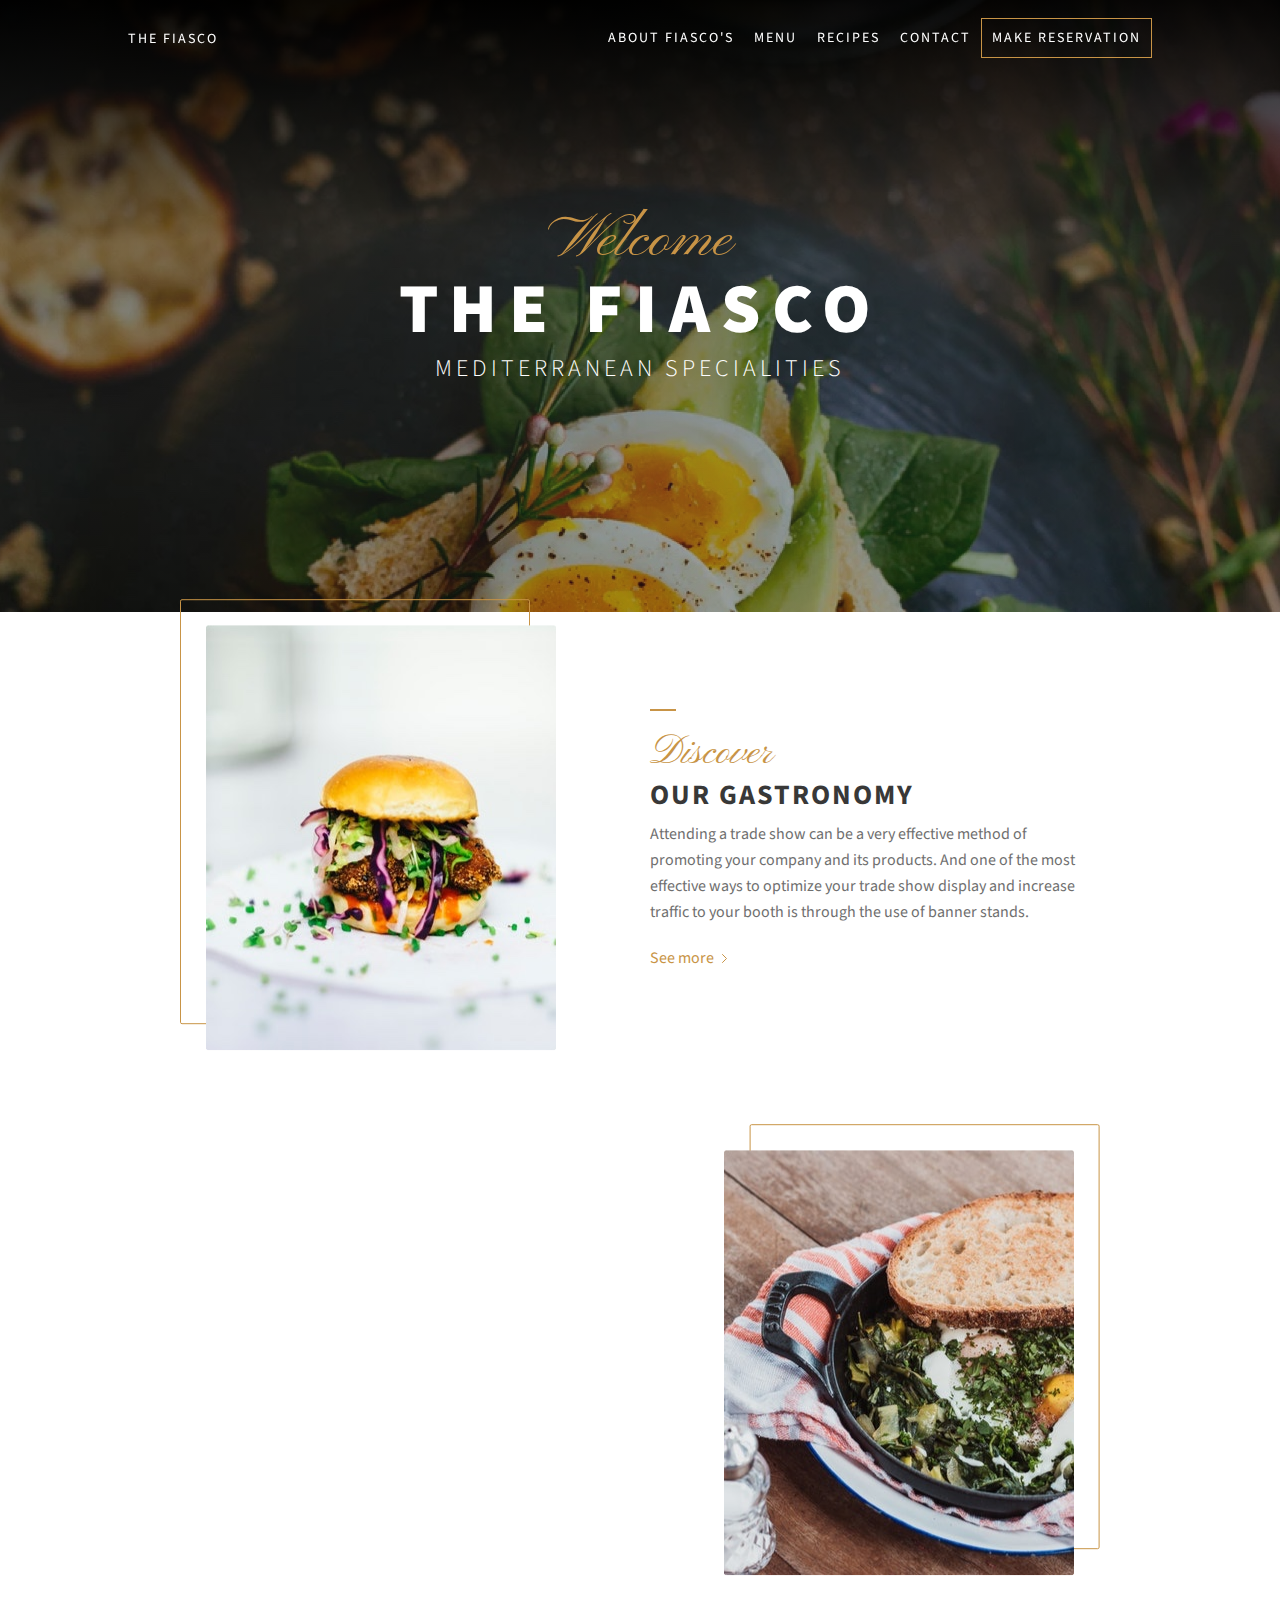
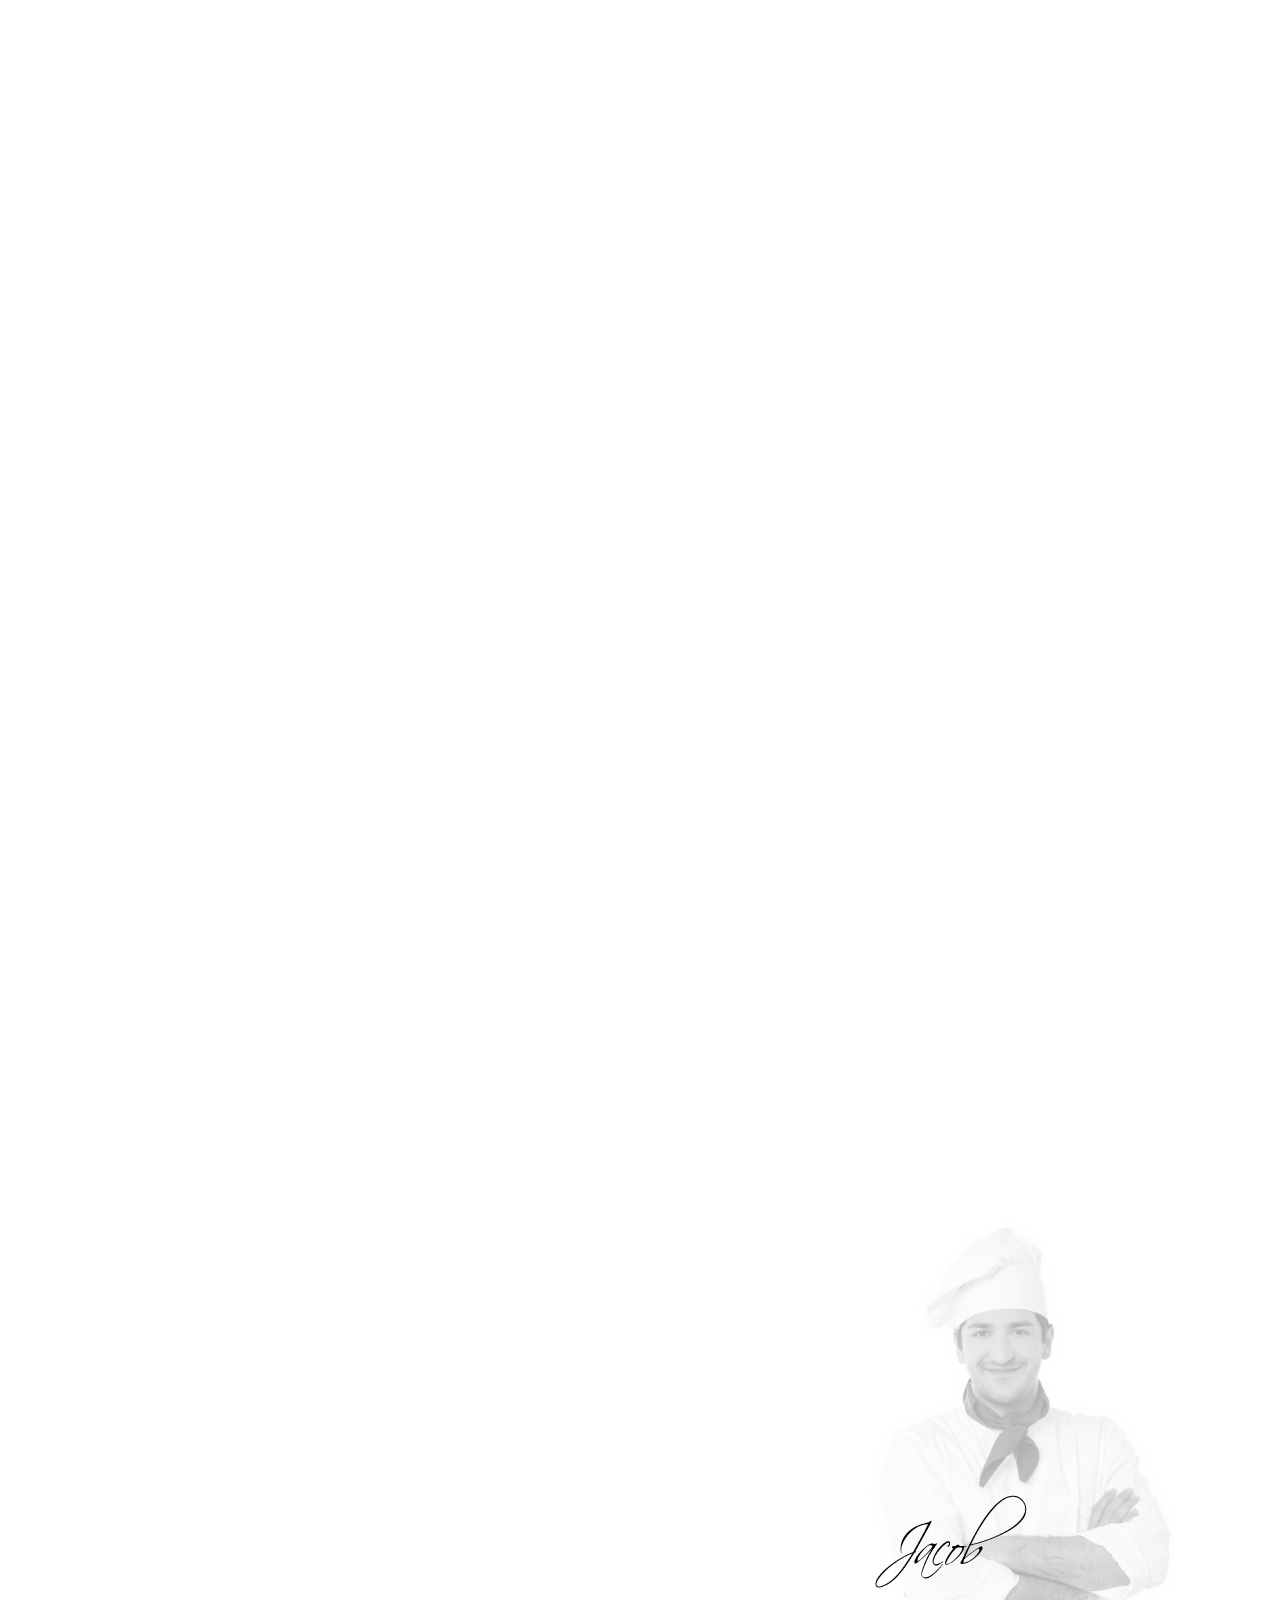
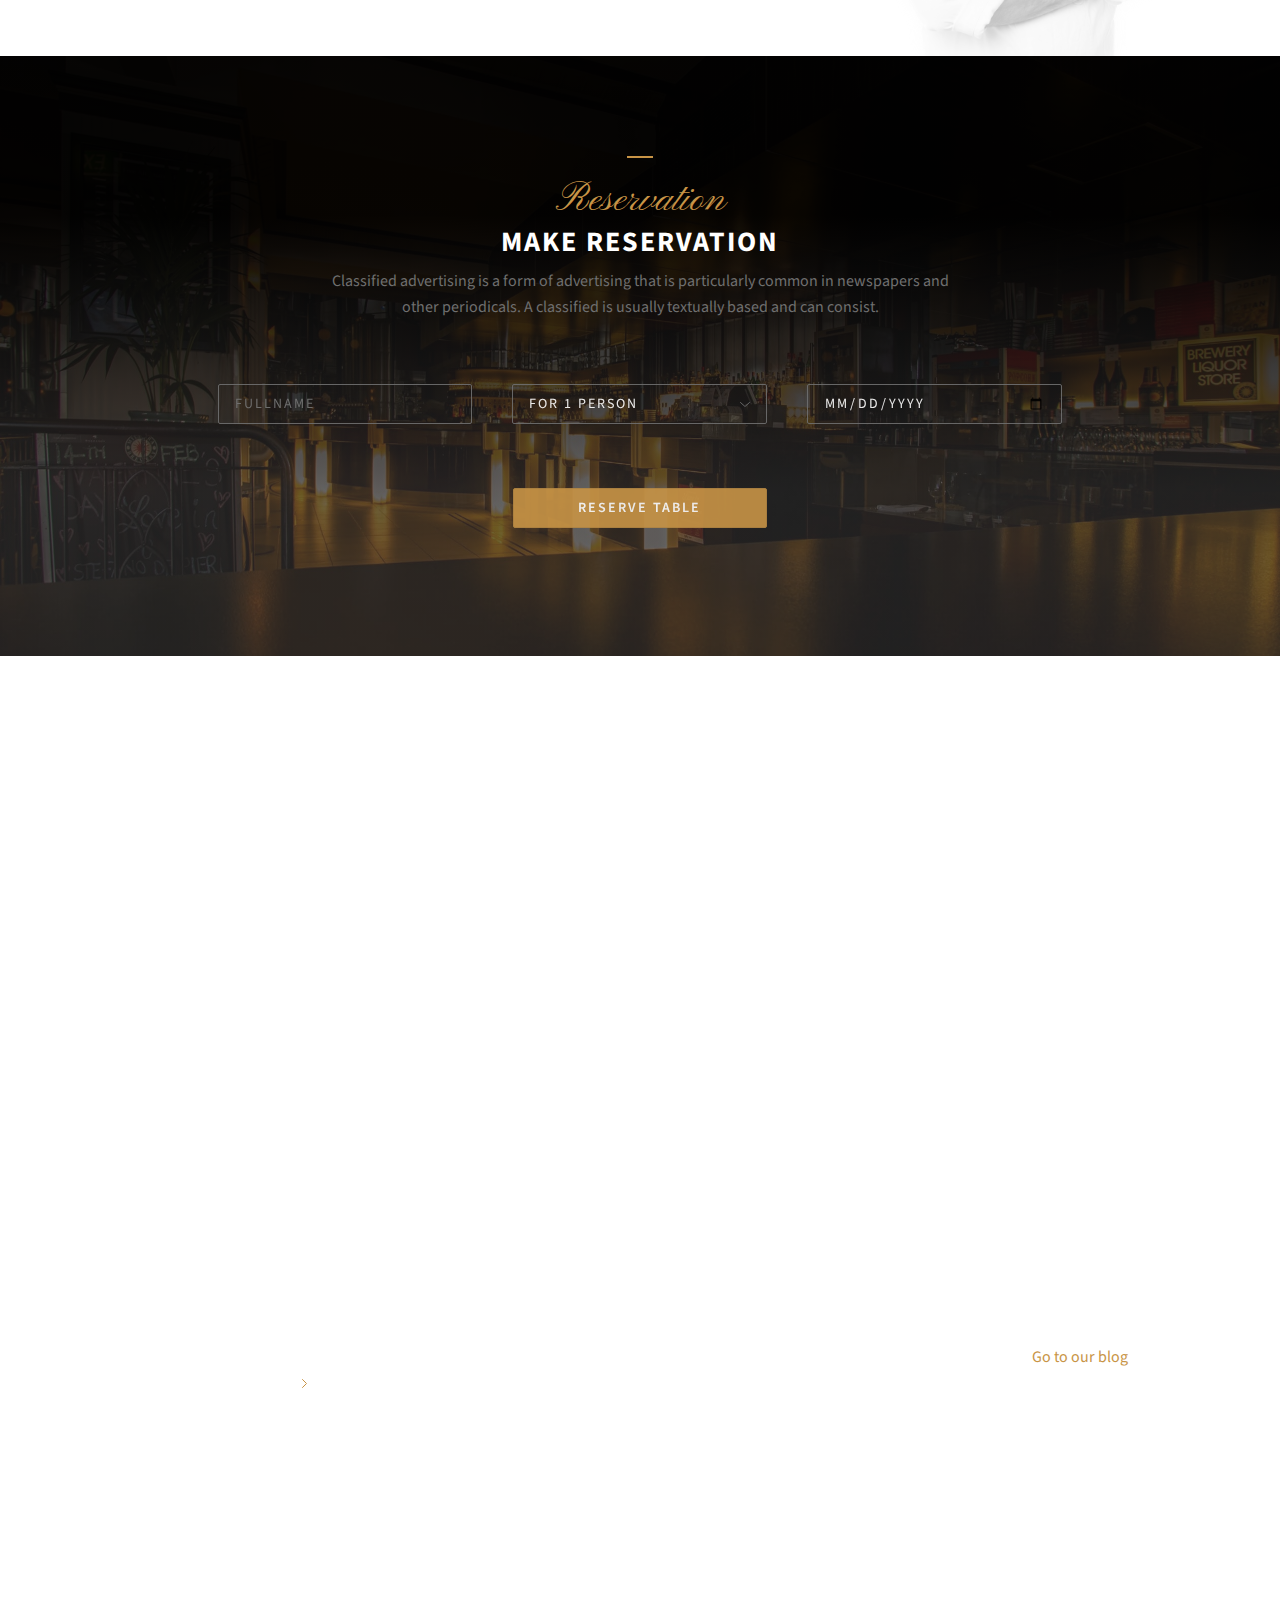
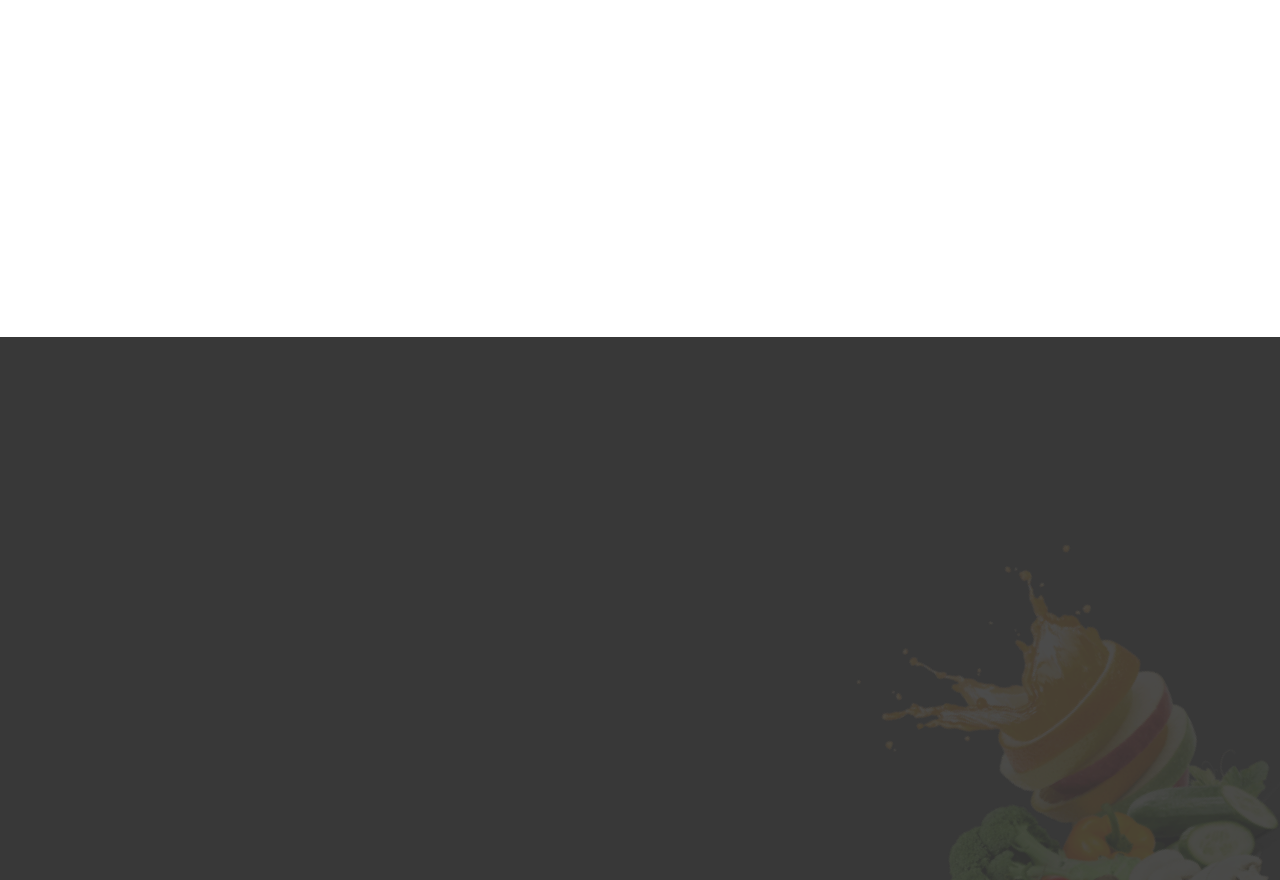
<file: index.html>
<!DOCTYPE html>
<html lang="en">
<head>
    <meta charset="UTF-8">
    <meta http-equiv="X-UA-Compatible" content="IE=edge">
    <meta name="viewport" content="width=device-width, initial-scale=1.0">
    <title>The Fiasco | Home</title>
    <link rel="preconnect" href="https://fonts.googleapis.com">
    <link rel="preconnect" href="https://fonts.gstatic.com" crossorigin>
    <link href="https://fonts.googleapis.com/css2?family=Pinyon+Script&family=Source+Sans+Pro:wght@300;400;600;700;900&display=swap" rel="stylesheet">
    <link rel="stylesheet" href="style.css">
</head>
<body>
    <header class="header header_index">
        <nav class="header_nav_container">
            <div class="header_nav">
                <input type="checkbox" name="menu" id="check">
                <div class="index_link_div">
                    <a href="index.html" class="index_link">The Fiasco</a>
                </div>
                <div id="menu">
                    <span></span>
                    <span></span>
                    <span></span>
                </div>
                <div class="intern">
                    <a href="#">About Fiasco's</a>
                    <a href="#menu_section">Menu</a>
                    <a href="#recipes">Recipes</a>
                    <a href="#">Contact</a>
                    <a href="#reservation" class="reserve">Make reservation</a>
                </div>
                <div class="header_nav_background"></div>
            </div>
        </nav>
        <div class="title reveal">
            <h2 class="top_title">Welcome</h2>
            <h1 class="page_title">The Fiasco</h1>
            <h3 class="subtitle">Mediterranean specialities</h3>
        </div>
    </header>

    <section class="our_gastronomy">
        <img class="orange_img" src="img/orange.png" alt="Photo d'orange en fond d'écran">
        <div class="section_illustration">
            <img class="section_img" src="img/burger.jpg" alt="Burger présent dans la carte du restaurant">
            <span class="img_border"></span>
        </div>
        <div class="section_text reveal">
            <h5 class="section_subtitle">Discover</h4>
            <h4 class="section_title">Our gastronomy</h3>
            <article class="section_article">
                Attending a trade show can be a very effective method of promoting your company and its products. And one of the most effective ways to optimize your trade show display and increase traffic to your booth is through the use of banner stands. 
            </article>
            <a class="section_link" href="#">See more</a>
        </div>
    </section>

    <section class="recipes">
        <img class="spices_img" src="img/spices.png" alt="Photo d'épices en fond d'écran">
        <div class="section_illustration">
            <img class="section_img" src="img/crusted-chicken.jpg" alt="Crusted présent dans la carte du restaurant">
            <span class="img_border"></span>
        </div>
        <div class="section_text reveal">
            <h5 class="section_subtitle">Tasteful</h4>
            <h4 class="section_title">Recipes made with love</h3>
            <article class="section_article">
                Classified advertising is a form of advertising that is particularly common in newspapers and other periodicals. A classified is usually textually based and can consist of as little as the type of item being sold, and a contact number to call for more information 
            </article>
            <a class="section_link" href="#">See more</a>
        </div>
    </section>

    <section id="menu_section" class="menu">
        <div class="section_text reveal">
            <h5 class="section_subtitle">Menu</h4>
            <h4 class="section_title">Certified bio</h3>
            <article class="section_article">
                Classified advertising is a form of advertising that is particularly common in newspapers and other periodicals. A classified is usually textually based and can consist of as little as the type of item being sold, and a contact number to call for more information
            </article>
        </div>
        <div class="dishes_menu">
            <nav class="dishes_types reveal">
                <div class="selected_dishes_types">Eggs</div>
                <div>Porc</div>
                <div>Chicken</div>
                <div>Fish</div>
                <div>Vegan</div>
            </nav>
            <div class="dishes reveal">
                <div class="dishes_part">
                    <div class="dish">
                        <img class="dish_img" src="img/crusted-chicken-square.jpg" alt="Photo du plat crusted chicken">
                        <div class="dish_text">
                            <div class="background_white">
                                <h5 class="dish_title">Amazing Crusted Chicken</h5>
                                <article class="dish_article">
                                    Beryl Cook is one of Britain’s most talented and amusing artists .Beryl’s pictures feature women of all shapes and sizes enjoying themselves
                                </article>    
                            </div>
                            <div class="dish_price background_white">$20</div>    
                        </div>
                    </div>
                    <div class="dish">
                        <img class="dish_img" src="img/bobun-light-square.jpg" alt="Photo du plat Bobun Light Odd">
                        <div class="dish_text">
                            <div class="background_white">
                                <h5 class="dish_title">BoBun Light Odd</h5>
                                <article class="dish_article">
                                    Beryl Cook is one of Britain’s most talented and amusing artists .Beryl’s pictures feature women of all shapes and sizes enjoying themselves
                                </article>    
                            </div>
                            <div class="dish_price background_white">$20</div>
                        </div>
                    </div>
                </div>
                <div class="square_decoration"></div>
                <div class="dishes_part">
                    <div class="dish">
                        <img class="dish_img" src="img/poisson-square.jpg" alt="Photo du plat crusted chicken">
                        <div class="dish_text">
                            <div class="background_white">
                                <h5 class="dish_title">Amazing Crusted Chicken</h5>
                                <article class="dish_article">
                                    Beryl Cook is one of Britain’s most talented and amusing artists .Beryl’s pictures feature women of all shapes and sizes enjoying themselves
                                </article>    
                            </div>
                            <div class="dish_price background_white">$20</div>    
                        </div>
                    </div>
                    <div class="dish">
                        <img class="dish_img" src="img/paella-square.jpg" alt="Photo du plat Spicy Egg Paella">
                        <div class="dish_text">
                            <div class="background_white">
                                <h5 class="dish_title">Spicy Egg Paella</h5>
                                <article class="dish_article">
                                    Beryl Cook is one of Britain’s most talented and amusing artists .Beryl’s pictures feature women of all shapes and sizes enjoying themselves
                                </article>    
                            </div>
                            <div class="dish_price background_white">$20</div>    
                        </div>
                    </div>
                </div>
            </div>
        </div>
    </section>

    <section class="chef_presentation">
        <div class="section_text reveal">
            <h5 class="section_subtitle">Chef</h4>
            <h4 class="section_title">Meet our executive chef, Christian Jacob</h3>
            <article class="section_article chef_article">
                If you are considering purchasing a new grill, or barbecue, you will be faced with a multitude of options to choose between. However, there is one choice which you will need to make fairly quickly in your quest for the perfect grill for you. That decision is whether to buy a charcoal or gas grill.
            </article>
            <article class="section_article chef_article">
                Wow I have a hankering for some really good grill roasted chicken, the melt in your mouth variety with some fresh homemade salsa slathered right on top.
            </article>
            <a class="section_link" href="#">See the cooks</a>
        </div>
        <div class="chef_illustration">
            <img class="chef_signature" src="img/cook_signature.png" alt="Signature du chef">
            <img class="chef_img" src="img/cook.png" alt="Photo du chef">
        </div>
    </section>

    <section class="reservation" id="reservation">
        <div class="section_text">
            <h5 class="section_subtitle">Reservation</h4>
                <h4 class="section_title">Make reservation</h3>
                <article class="section_article chef_article">
                    Classified advertising is a form of advertising that is particularly common in newspapers and other periodicals. A classified is usually textually based and can consist.
                </article>
        </div>
        <form action="#reservation" class="reservation_form">
            <div class="reservation_input">
                <input name="fullname" class="fullname" type="text" placeholder="fullname" required>
                <select name="persons" class="persons">
                    <option value="1">For 1 person</option>
                    <option value="2">For 2 persons</option>
                    <option value="3">For 3 persons</option>
                    <option value="4">For 4 persons</option>
                    <option value="5">For 5 persons</option>
                    <option value="6">For 6 persons</option>
                    <option value="7">For 7 persons</option>
                    <option value="8">For 8 persons</option>
                </select>
                <input type="date" name="date" class="date" required>
            </div>
            <button class="reserve_table">Reserve table</button>
        </form>
    </section>

    <section id="recipes" class="news">
        <img class="news_img_background" src="img/news-bg.png" alt="Photo de piment et autres herbres de provence">
        <div class="section_text reveal">
            <h5 class="section_subtitle">Recipes</h4>
            <h4 class="section_title">We share our recipes with you</h3>
            <article class="section_article">
                If you are considering purchasing a new grill, or barbecue, you will be faced with a multitude of options to choose between. However, there is one choice which you will need.
            </article>
        </div>
        <div class="recipes_list">
            <a href="salt_chicken.html" class="recipe reveal">
                <div class="recipe_date">
                    <strong class="day">29</strong> Seb
                </div>
                <article class="recipe_article">
                    Chopped, sliced or wedged, hard-cooked eggs are the basis of egg salad and add protein and a happy glow to tossed and composed salads and casseroles.
                </article>
            </a>
            <div class="recipe reveal">
                <div class="recipe_date">
                    <strong class="day">30</strong> Seb
                </div>
                <article class="recipe_article">
                    Chopped, sliced or wedged, hard-cooked eggs are the basis of egg salad and add protein and a happy glow to tossed and composed salads and casseroles.
                </article>
            </div>
            <div class="recipe reveal">
                <div class="recipe_date">
                    <strong class="day">31</strong> Seb
                </div>
                <article class="recipe_article">
                    Chopped, sliced or wedged, hard-cooked eggs are the basis of egg salad and add protein and a happy glow to tossed and composed salads and casseroles.
                </article>
            </div>
        </div>
        <a class="section_link" href="#">Go to our blog</a>
    </section>
    
    <iframe class="map" src="https://www.google.com/maps/embed?pb=!1m18!1m12!1m3!1d449.314766610938!2d-73.98615570062869!3d40.74844330169089!2m3!1f0!2f0!3f0!3m2!1i1024!2i768!4f13.1!3m3!1m2!1s0x89c259a9014e3fa1%3A0x1afeb558eb500277!2s17%20W%2033rd%20St%2C%20New%20York%2C%20NY%2010118%2C%20%C3%89tats-Unis!5e0!3m2!1sfr!2sfr!4v1626429515587!5m2!1sfr!2sfr" style="border:0;" allowfullscreen="" loading="lazy"></iframe>

    <footer class="footer">
            <div class="container">
                <div class="footer_item reveal">
                    <h5 class="footer_item_title">The Fiasco</h5>
                    <p>Lorem ipsum dolor sit amet, consectetur adipisicing elit. Corrupti dolorum, sint corporis nostrum, possimus unde eos vitae eius quasi saepe.</p>
                </div>
                <div class="footer_item reveal">
                    <h5 class="footer_item_title">Contact info</h5>
                    <address>1234 Altschul, New York, NY 10027-0000</address>
                    <div>+1 987 654 3210</div>
                    <a href="mailto:contact@thefiasco.com">contact@thefiasco.com</a>
                </div>
                <div class="footer_item reveal">
                    <h5 class="footer_item_title">Openings hours</h5>
                    <div>Monday to Friday | 10:00 AM - 11:00 PM</div>
                </div>
            </div>
            <span class="copyright reveal"><strong>2018 The Fiasco</strong>. All rights reserved.</span>
    </footer>

    <script type="text/javascript" src="jquery-3.6.0.min.js"></script>

    <script type="text/javascript" src="app.js"></script>
</body>
</html>
</file>
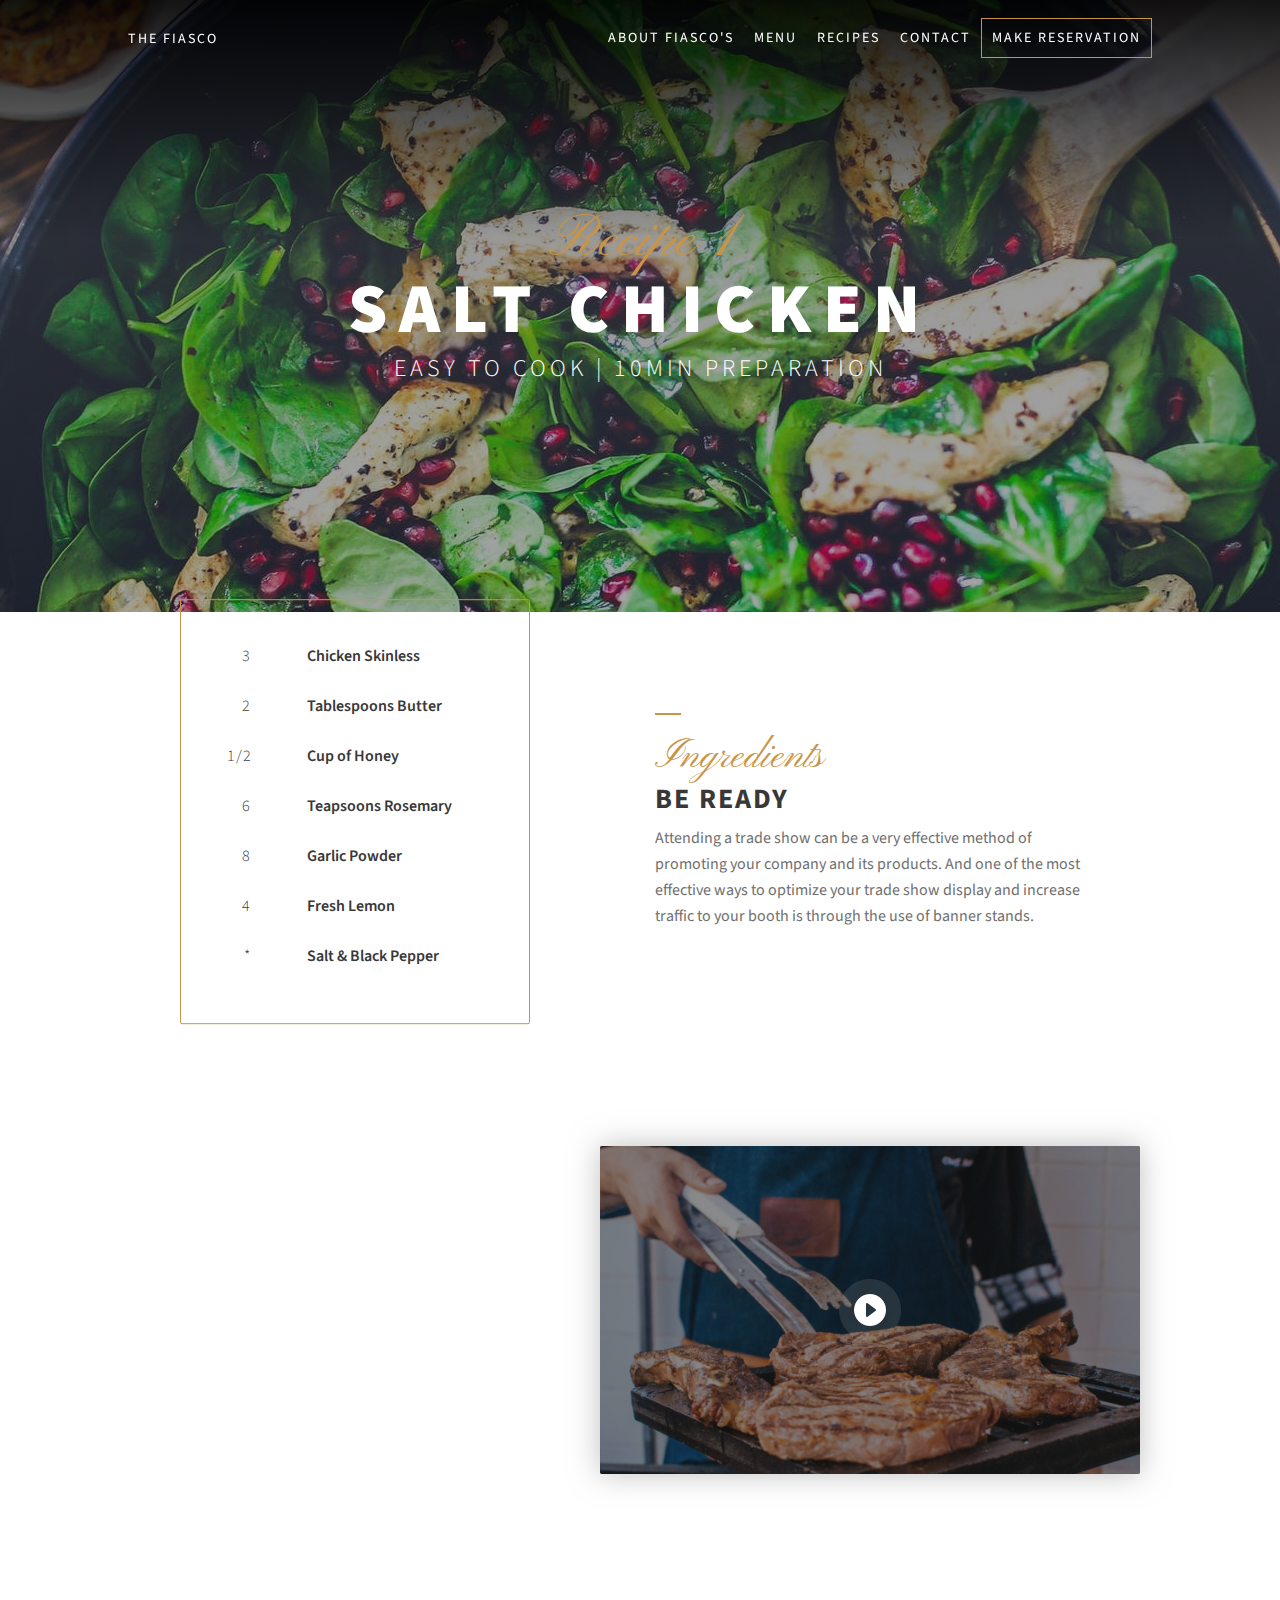
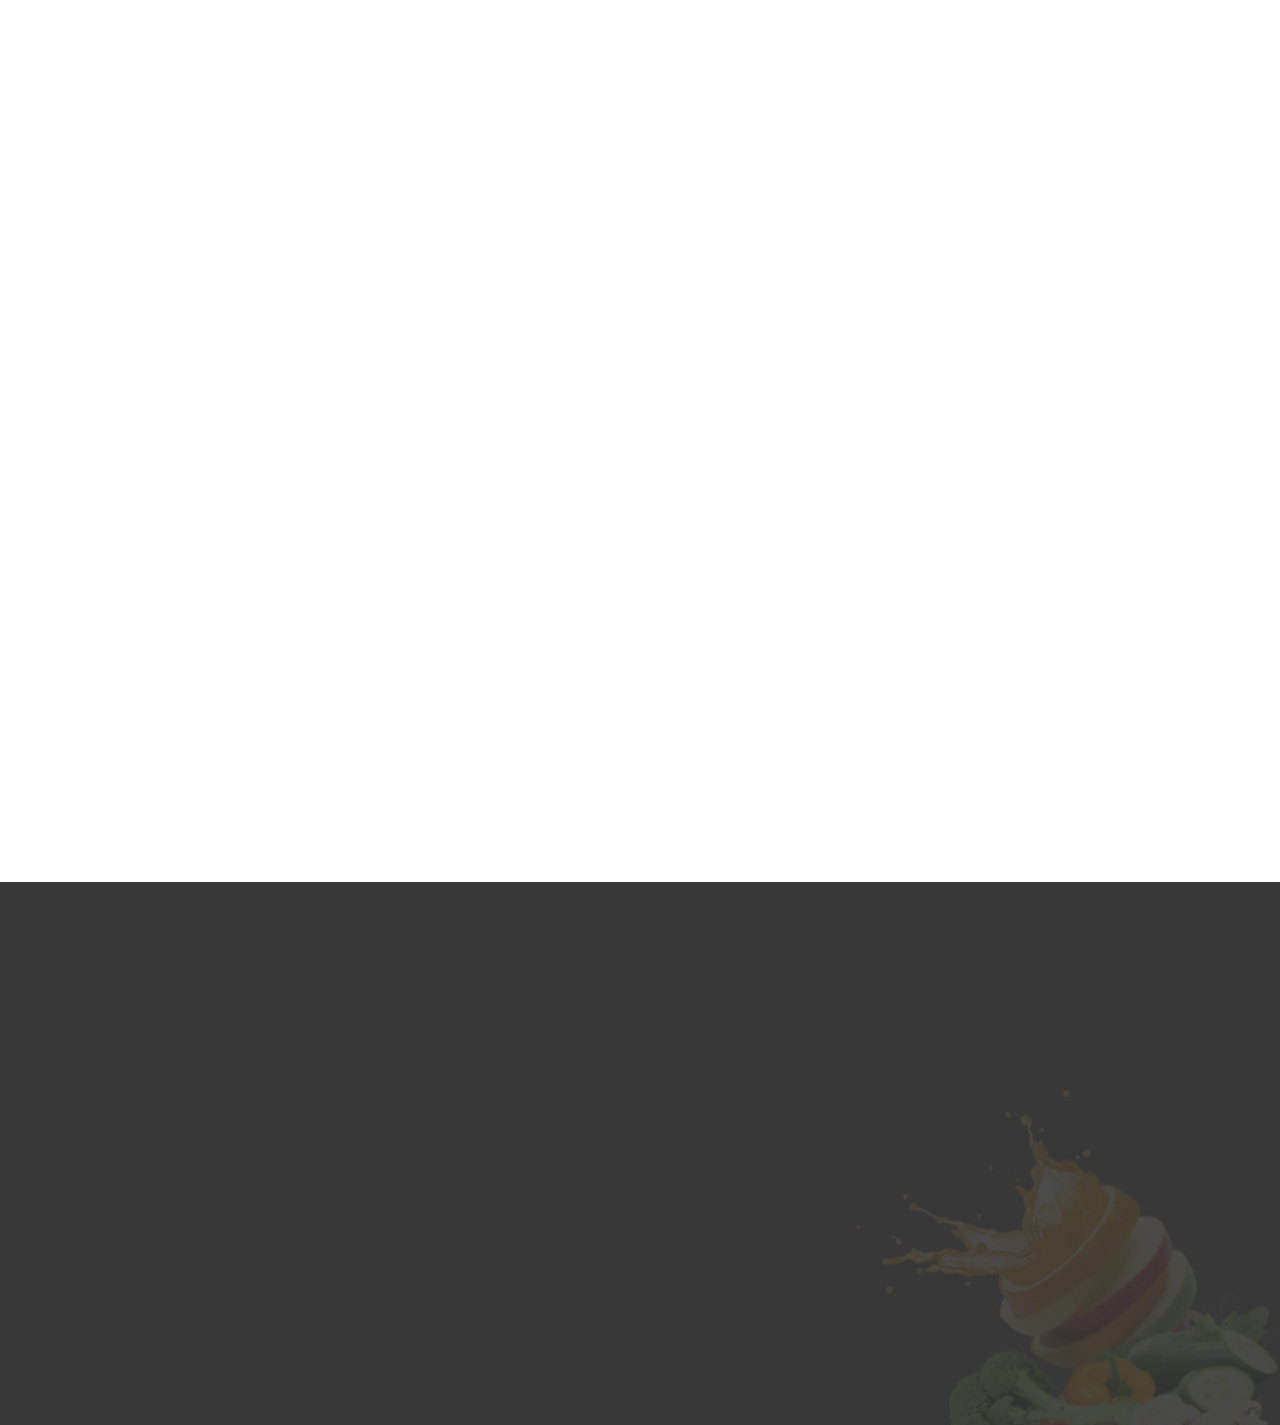
<file: salt_chicken.html>
<!DOCTYPE html>
<html lang="en">
<head>
    <meta charset="UTF-8">
    <meta http-equiv="X-UA-Compatible" content="IE=edge">
    <meta name="viewport" content="width=device-width, initial-scale=1.0">
    <title>The Fiasco | Salt Chicken</title>
    <link rel="preconnect" href="https://fonts.googleapis.com">
    <link rel="preconnect" href="https://fonts.gstatic.com" crossorigin>
    <link href="https://fonts.googleapis.com/css2?family=Pinyon+Script&family=Source+Sans+Pro:wght@300;400;600;700;900&display=swap" rel="stylesheet">
    <link rel="stylesheet" href="style.css">
</head>
<body>
    <header class="header header_salt_chicken">
        <nav class="header_nav_container">
            <div class="header_nav">
                <input type="checkbox" name="menu" id="check">
                <div class="index_link_div">
                    <a href="index.html" class="index_link">The Fiasco</a>
                </div>
                <div id="menu">
                    <span></span>
                    <span></span>
                    <span></span>
                </div>
                <div class="intern">
                    <a href="#">About Fiasco's</a>
                    <a href="#">Menu</a>
                    <a href="#">Recipes</a>
                    <a href="#">Contact</a>
                    <a href="index.html#reservation" class="reserve">Make reservation</a>
                </div>
                <div class="header_nav_background"></div>
            </div>
        </nav>
        <div class="title reveal">
            <h2 class="top_title">Recipe 1</h2>
            <h1 class="page_title">Salt Chicken</h1>
            <h3 class="subtitle">Easy to cook | 10min preparation</h3>
        </div>
    </header>

    <section class="ingredients">
        <div class="section_illustration">
            <span class="img_border">
                <ul>
                    <li><span class="quantity">3</span>Chicken Skinless</li>
                    <li><span class="quantity">2</span>Tablespoons Butter</li>
                    <li><span class="quantity">1/2</span>Cup of Honey</li>
                    <li><span class="quantity">6</span>Teapsoons Rosemary</li>
                    <li><span class="quantity">8</span>Garlic Powder</li>
                    <li><span class="quantity">4</span>Fresh Lemon</li>
                    <li><span class="quantity">*</span>Salt & Black Pepper</li>
                </ul>
            </span>
        </div>
        <div class="section_text reveal">
            <h5 class="section_subtitle">Ingredients</h4>
            <h4 class="section_title">Be ready</h3>
            <article class="section_article">
                Attending a trade show can be a very effective method of promoting your company and its products. And one of the most effective ways to optimize your trade show display and increase traffic to your booth is through the use of banner stands.
            </article>
        </div>
    </section>

    <section class="tutorial">
        <div class="video">
            <img class="video_img" src="img/tutorial.jpg" alt="bouton de lecture de la vidéo pour le tutoriel">
        </div>
        <div class="section_text reveal">
            <h5 class="section_subtitle">Tutorial</h4>
            <h4 class="section_title">Video tutorial</h3>
            <article class="section_article">
                Attending a trade show can be a very effective method of promoting your company and its products. And one of the most effective ways to optimize your trade show display and increase traffic to your booth is through the use of banner stands. 
            </article>
        </div>
    </section>

    <section class="recommendation">
        <div class="section_text reveal">
            <h5 class="section_subtitle">Like</h4>
            <h4 class="section_title">You may also like</h3>
            <article class="section_article">
                Classified advertising is a form of advertising that is particularly common in newspapers and other periodicals. A classified is usually textually based and can consist of as little as the type of item being sold, and a contact number to call for more information
            </article>
        </div>

        <div id="carousel" class="carousel reveal">
            <div class="recommended_dishes">
                <div class="recommended_dishes_item">
                    <div class="recommended_dish">
                        <img src="img/crusted-chicken-square-small.jpg" alt="Photo du plat crusted chicken">
                        <div class="recommended_dish_text">
                            <h4 class="title">Amazing crusted chicken</h4>
                            <article class="article">
                                Beryl Cook is one of Britain’s most talented and amusing artists .Beryl’s pictures feature women of all shapes and sizes enjoying themselves 
                            </article>
                            <a class="section_link" href="#">See article</a>
                        </div>
                    </div>
                    <div class="recommended_dish">
                        <img src="img/recommended-dish_square.jpg" alt="Photo du plat crusted chicken">
                        <div class="recommended_dish_text">
                            <h4 class="title">Amazing crusted chicken</h4>
                            <article class="article">
                                Beryl Cook is one of Britain’s most talented and amusing artists .Beryl’s pictures feature women of all shapes and sizes enjoying themselves 
                            </article>
                            <a class="section_link" href="#">See article</a>
                        </div>
                    </div>
                </div>
                <div class="recommended_dishes_item">
                    <div class="recommended_dish">
                        <img src="img/crusted-chicken-square-small.jpg" alt="Photo du plat crusted chicken">
                        <div class="recommended_dish_text">
                            <h4 class="title">Amazing crusted chicken</h4>
                            <article class="article">
                                Beryl Cook is one of Britain’s most talented and amusing artists .Beryl’s pictures feature women of all shapes and sizes enjoying themselves 
                            </article>
                            <a class="section_link" href="#">See article</a>
                        </div>
                    </div>
                    <div class="recommended_dish">
                        <img src="img/recommended-dish_square.jpg" alt="Photo du plat crusted chicken">
                        <div class="recommended_dish_text">
                            <h4 class="title">Amazing crusted chicken</h4>
                            <article class="article">
                                Beryl Cook is one of Britain’s most talented and amusing artists .Beryl’s pictures feature women of all shapes and sizes enjoying themselves 
                            </article>
                            <a class="section_link" href="#">See article</a>
                        </div>
                    </div>
                </div>
            </div>

            <div class="recommended_dishes">
                <div class="recommended_dishes_item">
                    <div class="recommended_dish">
                        <img src="img/crusted-chicken-square-small.jpg" alt="Photo du plat crusted chicken">
                        <div class="recommended_dish_text">
                            <h4 class="title">Amazing crusted chicken</h4>
                            <article class="article">
                                Beryl Cook is one of Britain’s most talented and amusing artists .Beryl’s pictures feature women of all shapes and sizes enjoying themselves 
                            </article>
                            <a class="section_link" href="#">See article</a>
                        </div>
                    </div>
                    <div class="recommended_dish">
                        <img src="img/recommended-dish_square.jpg" alt="Photo du plat crusted chicken">
                        <div class="recommended_dish_text">
                            <h4 class="title">Amazing crusted chicken</h4>
                            <article class="article">
                                Beryl Cook is one of Britain’s most talented and amusing artists .Beryl’s pictures feature women of all shapes and sizes enjoying themselves 
                            </article>
                            <a class="section_link" href="#">See article</a>
                        </div>
                    </div>
                </div>
                <div class="recommended_dishes_item">
                    <div class="recommended_dish">
                        <img src="img/crusted-chicken-square-small.jpg" alt="Photo du plat crusted chicken">
                        <div class="recommended_dish_text">
                            <h4 class="title">Amazing crusted chicken</h4>
                            <article class="article">
                                Beryl Cook is one of Britain’s most talented and amusing artists .Beryl’s pictures feature women of all shapes and sizes enjoying themselves 
                            </article>
                            <a class="section_link" href="#">See article</a>
                        </div>
                    </div>
                    <div class="recommended_dish">
                        <img src="img/recommended-dish_square.jpg" alt="Photo du plat crusted chicken">
                        <div class="recommended_dish_text">
                            <h4 class="title">Amazing crusted chicken</h4>
                            <article class="article">
                                Beryl Cook is one of Britain’s most talented and amusing artists .Beryl’s pictures feature women of all shapes and sizes enjoying themselves 
                            </article>
                            <a class="section_link" href="#">See article</a>
                        </div>
                    </div>
                </div>
            </div>

            <div class="recommended_dishes">
                <div class="recommended_dishes_item">
                    <div class="recommended_dish">
                        <img src="img/crusted-chicken-square-small.jpg" alt="Photo du plat crusted chicken">
                        <div class="recommended_dish_text">
                            <h4 class="title">Amazing crusted chicken</h4>
                            <article class="article">
                                Beryl Cook is one of Britain’s most talented and amusing artists .Beryl’s pictures feature women of all shapes and sizes enjoying themselves 
                            </article>
                            <a class="section_link" href="#">See article</a>
                        </div>
                    </div>
                    <div class="recommended_dish">
                        <img src="img/recommended-dish_square.jpg" alt="Photo du plat crusted chicken">
                        <div class="recommended_dish_text">
                            <h4 class="title">Amazing crusted chicken</h4>
                            <article class="article">
                                Beryl Cook is one of Britain’s most talented and amusing artists .Beryl’s pictures feature women of all shapes and sizes enjoying themselves 
                            </article>
                            <a class="section_link" href="#">See article</a>
                        </div>
                    </div>
                </div>
                <div class="recommended_dishes_item">
                    <div class="recommended_dish">
                        <img src="img/crusted-chicken-square-small.jpg" alt="Photo du plat crusted chicken">
                        <div class="recommended_dish_text">
                            <h4 class="title">Amazing crusted chicken</h4>
                            <article class="article">
                                Beryl Cook is one of Britain’s most talented and amusing artists .Beryl’s pictures feature women of all shapes and sizes enjoying themselves 
                            </article>
                            <a class="section_link" href="#">See article</a>
                        </div>
                    </div>
                    <div class="recommended_dish">
                        <img src="img/recommended-dish_square.jpg" alt="Photo du plat crusted chicken">
                        <div class="recommended_dish_text">
                            <h4 class="title">Amazing crusted chicken</h4>
                            <article class="article">
                                Beryl Cook is one of Britain’s most talented and amusing artists .Beryl’s pictures feature women of all shapes and sizes enjoying themselves 
                            </article>
                            <a class="section_link" href="#">See article</a>
                        </div>
                    </div>
                </div>
            </div>
        </div>

        <div class="pagination reveal">
            <button class="active_button" data-index_redirect="0"></button>
            <button data-index_redirect="1"></button>
            <button data-index_redirect="2"></button>
        </div>
    </section>

    <footer class="footer">
        <div class="container">
            <div class="footer_item reveal">
                <h5 class="footer_item_title">The Fiasco</h5>
                <p>Lorem ipsum dolor sit amet, consectetur adipisicing elit. Corrupti dolorum, sint corporis nostrum, possimus unde eos vitae eius quasi saepe.</p>
            </div>
            <div class="footer_item reveal">
                <h5 class="footer_item_title">Contact info</h5>
                <address>1234 Altschul, New York, NY 10027-0000</address>
                <div>+1 987 654 3210</div>
                <a href="mailto:contact@thefiasco.com">contact@thefiasco.com</a>
            </div>
            <div class="footer_item reveal">
                <h5 class="footer_item_title">Openings hours</h5>
                <div>Monday to Friday | 10:00 AM - 11:00 PM</div>
            </div>
        </div>
        <span class="copyright reveal"><strong>2018 The Fiasco</strong>. All rights reserved.</span>
    </footer>

    <script type="text/javascript" src="jquery-3.6.0.min.js"></script>

    <script type="text/javascript" src="app.js"></script>
</body>
</html>
</file>
<file: style.css>
:root {
    --color: #FFFFFF;
}

* {
    box-sizing: border-box;
}

html {
    font-family: 'Source Sans Pro', sans-serif;
    font-size: 16px;
    font-weight: 400;
    width: 100%;
    overflow-x: hidden;
}

body {
    line-height: 1.625;
    margin: 0;
    width: 100%;
    overflow-x: hidden;
}

.reveal-loaded .reveal {
    opacity: 0 !important;
    transform: translateY(30px) !important;
}

/* Header */

    .header {
        width: 100%;
    }

    .header_index {
        background:
            linear-gradient(180deg, rgba(0, 0, 0, 0.92), rgba(54, 54, 54, 0.5) 39.24%, rgba(28, 28, 28, 0.4)),
            url(img/eggs.jpg) center center / cover no-repeat;
    }

    .header_salt_chicken {
        background:
            linear-gradient(180deg, rgba(0, 0, 0, 0.92), rgba(54, 54, 54, 0.5) 39.24%, rgba(28, 28, 28, 0.4)),
            url(img/salad-chicken.jpg) center center / cover no-repeat;
    }

    .header_nav {
        display: flex;
        justify-content: space-between;
        flex-wrap: wrap;
        align-items: center;
        width: 100%;
        padding: 18px 10% 18px 10%;
        position: relative;
    }

    .header_nav_background {
        position: absolute;
        top: 0;
        right: 0;
        left: 0;
        bottom: 0;
        background-color: #000;
        z-index: -1;
        transition: opacity .3s;
    }

    .header_nav_container {
        position: fixed;
        top: 0;
        right: 0;
        left: 0;
        z-index: 10;
    }

    .header a {
        color: #FFFFFF;
        text-decoration: none;
        text-transform: uppercase;
        font-size: 14px;
        line-height: 18px;
        letter-spacing: 2px;
    }

    .intern {
        display: none;
    }

    .intern a {
        transition: color .3s;
        padding: 10px;
    }

    .intern a:hover {
        color: #C89446;
    }

    #menu {
        height: 40px;
        width: 40px;
        border: 1px solid #fff;
        border-radius: 2px;
        display: flex;
        flex-direction: column;
        justify-content: space-evenly;
        align-items: flex-end;
        transition: margin 0.3s cubic-bezier(0, 0.5, 0.5, 1);
    }

    #menu span {
        background: #fff;
        border-radius: 5px;
        height: 5px;
        margin-right: 5%;
        transition: .5s ease-in-out;
    }

    #menu span:nth-child(1) {
        width: 80%;
        transform-origin: top left;
    }

    #menu span:nth-child(2) {
        width: 90%;
    }

    #menu span:nth-child(3) {
        transform-origin: top right;
        width: 60%;
    }

    .index_link_div {
        display: block;
        width: 90px;
        transition: margin 0.3s cubic-bezier(0, 0.5, 0.5, 1);
    }

    .intern .reserve {
        border: 1px solid #C89446;
        transition: 
            background-color .5s,
            color .5s;
    }

    .intern .reserve:hover {
        color: #0F0F0F;
        background-color: #C89446;
    }

    /* Button */

        #check {
            position: absolute;
            right: 10%;
            top: 18px;
            height: 40px;
            width: 40px;
            margin: 0;
            opacity: 0;
            z-index: 10;
        }

        #check:checked ~ #menu span:nth-child(1) {
            transform:  translateX(3px) rotate(45deg);
        }

        #check:checked ~ #menu span:nth-child(2) {
            transform: rotate(-45deg);
        }

        #check:checked ~ #menu span:nth-child(3) {
            transform: translateY(3px) translateX(-3px) rotate(45deg);
        }

        #check:checked ~ .intern {
            position: absolute;
            top: 60px;
            width: 100%;
            left: 0;
            display: flex;
            flex-direction: column;
            align-items: center;
            background-color: #000;
            padding-bottom: 18px;
        }

        #check:checked ~ #menu {
            margin-bottom: 100px;
        }

        #check:checked ~ .index_link_div {
            margin-bottom: 100px;
        }

        #check:checked ~ .header_nav_background {
            opacity: 1 !important;
            transition: opacity 0s;
        }

    /* Title */

        .title {
            display: flex;
            flex-flow: column nowrap;
            align-items: center;
            width: 100%;
        }

        .top_title {
            font-family: 'Pinyon Script', sans-serif;
            font-size: 60px;
            line-height: 50px;
            font-weight: 400;
            color: #C89446;
            margin: 0;
            padding-top: 216px;
        }

        .page_title {
            font-family: 'Source Sans Pro', sans-serif;
            font-size: 70px;
            line-height: 88px;
            font-weight: 900;
            color: #fff;
            text-transform: uppercase;
            margin: 0;
            letter-spacing: calc(35px/3);
        }

        .subtitle {
            font-family: 'Source Sans Pro', sans-serif;
            font-size: 24px;
            line-height: 30px;
            font-weight: 300;
            color: #fff;
            text-transform: uppercase;
            margin: 0 0 228px 0;          
            letter-spacing: 4px;
        }

/* Our Gastronomy */

    .our_gastronomy {
        margin-bottom: 50px;
    }

    .section_illustration {
        width: 100%;
        height: calc(90vw*17/14);
        transform: translateY(-5vw);
    }

    .our_gastronomy .section_img {
        width: 80vw;
        height: auto;
        display: block;
        position: absolute;
        margin-left: 15vw;
        margin-top: 10vw;
        z-index: 1;
        border-radius: 2px;
    }

    .our_gastronomy .img_border {
        width: 80vw;
        height: calc(80vw*17/14);
        border: 1px solid #C89446;
        margin-left: 5vw;
        display: block;
        position: absolute;
        border-radius: 2px;
    }

    .section_text {
        margin: 0 10px;
    }

    .section_subtitle::before {
        content: '';
        width: 24px;
        border: 1px solid #C89446;
        display: block;
        margin-bottom: 17px;
    }

    .section_subtitle {
        font-family: 'Pinyon Script', sans-serif;
        font-weight: 400;
        font-size: 40px;
        line-height: 50px;
        color: #C89446;
        margin-bottom: 0;
        margin-top: 0;
    }
    
    .section_title {
        font-family: 'Source Sans Pro', sans-serif;
        font-weight: 700;
        font-size: 28px;
        line-height: 35px;
        letter-spacing: 2px;
        color: #383838;
        margin-top: 0;
        margin-bottom: 8px;
        text-transform: uppercase;
    }

    .section_article {
        font-family: 'Source Sans Pro', sans-serif;
        font-weight: normal;
        font-size: 16px;
        line-height: 26px;
        color: #6F6F6F;
        margin-bottom: 20px;
    }

    .section_link {
        font-family: 'Source Sans Pro', sans-serif;
        font-weight: 400;
        font-size: 16px;
        line-height: 26px;
        color: #C89446;
        text-decoration: none;
        padding: 2px 0;
    }

    .section_link::after {
        content: url(img/Shape.svg);
        font-family: 'Source Sans Pro', sans-serif;
        font-weight: 400;
        font-size: 16px;
        line-height: 26px;
        color: #C89446;
        padding-left: 8px;
    }

    .section_link:hover {
        text-decoration: underline;
    }

    .orange_img {
        display: none;
    }

/* Recipes */

    .recipes {
        margin-bottom: 50px;
    }

    .recipes .section_img {
        width: 80vw;
        height: auto;
        display: block;
        position: absolute;
        margin-left: 5vw;
        margin-top: 10vw;
        z-index: 1;
        border-radius: 2px;
    }

    .recipes .img_border {
        width: 80vw;
        height: calc(80vw*17/14);
        border: 1px solid #C89446;
        margin-left: 15vw;
        display: block;
        position: absolute;
        border-radius: 2px;
    }

    .spices_img {
        display: none;
    }

/* Menu */

    .menu {
        width: 100%;
        max-width: 1112px;
        margin: auto;
    }

    .menu .section_text {
        max-width: 640px;
        text-align: center;
        margin-right: auto;
        margin-left: auto;
        margin-bottom: 64px;
    }

    .menu .section_text .section_subtitle::before {
        margin-right: auto;
        margin-left: auto;
    }

    .dishes_types {
        display: flex;
        justify-content: space-around;
        align-items: center;
        width: 100%;
        max-width: 500px;
        margin-left: auto;
        margin-right: auto;
        padding-bottom: 30px;
        transition: padding .3s;
    }

    .dishes_types div {
        font-family: Source Sans Pro;
        font-weight: 600;
        font-size: 16px;
        line-height: 20px;
        letter-spacing: 1px;
        color: #383838;
        display: block;
        text-transform: uppercase;
    }

    .dishes_types div::after {
        content: '';
        width: 0;
        height: 1px;
        margin-top: 1.5px;
        background: #C89446;
        display: block;
        transition: width 0.3s;
    }

    .dishes_types div:hover::after {
        width: 100%;
    }

    .dishes_types .selected_dishes_types::after {
        content: '';
        width: 100%;
        height: 1px;
        background: #C89446;
        display: block;
        margin-top: 1.5px;
    }

    .dishes {
        margin: 0 10vw;
    }

    .dish {
        display: flex;
        margin-bottom: 50px;
    }

    .dish_img {
        display: block;
        width: 160px;
        height: 160px;
        margin-right: 16px;
    }

    .dish_title {
        font-family: Source Sans Pro;
        font-weight: 700;
        font-size: 18px;
        line-height: 23px;
        letter-spacing: 1px;
        color: #383838;
        margin: 9px 0 9px 0;
        margin-top: 0;
    }

    .dish_article {
        font-family: Source Sans Pro;
        font-style: normal;
        font-weight: normal;
        font-size: 14px;
        line-height: 24px;
        color: #6F6F6F;
    }

    .dish_price {
        font-family: Pinyon Script;
        font-style: normal;
        font-weight: normal;
        font-size: 40px;
        line-height: 50px;
        color: #C89446;
        padding-top: 16px;
        width: 80px;
        margin-right: auto;
    }

    .square_decoration {
        display: none;
    }

    .dish:last-of-type {
        flex-direction: row-reverse;
    }

    .dish:last-of-type .dish_price {
        margin-right: 0;
        margin-left: auto;
    }

    .dish:last-of-type .dish_img {
        margin-right: 0;
        margin-left: 16px;
    }

    .dish:last-of-type .dish_text {
        text-align: right;
    }

/* Chef presentation */

    .chef_presentation {
        max-width: 1440px;
        margin-bottom: calc(calc(100vw - 64px)*37/27 - 98px);
    }

    .chef_article:first-of-type {
        margin-bottom: 16px;
    }

    .chef_article:last-of-type {
        margin-bottom: 62px;
    }

    .chef_illustration {
        display: flex;
        align-items: flex-end;
        position: absolute;
        transform: translateY(-100px);
    }

    .chef_img {
        display: block;
        width: calc(100% - 64px);
        max-width: 354px;
        height: auto;
        margin-left: 64px;
        filter: grayscale(100%);
        opacity: .3;
    }

    .chef_signature {
        position: absolute;
        padding-bottom: 60px;
        padding-left: 30px;
        z-index: 1;
    }

/* Reservation */

    .reservation {
        background: 
            linear-gradient(180deg, rgba(0, 0, 0, 0.922045) 26.52%, rgba(54, 54, 54, 0.5) 72.19%),
            url(img/reservation.png) center center / cover no-repeat;
        margin-bottom: 80px;
    }

    .reservation .section_title {
        color: #FFF;
    }

    .reservation .section_article {
        color: #6F6F6F;
    }

    .reservation .section_text {
        max-width: 640px;
        text-align: center;
        margin-right: auto;
        margin-left: auto;
        margin-bottom: 64px;
        padding-top: 100px;
    }

    .reservation .section_text .section_subtitle::before {
        margin-right: auto;
        margin-left: auto;
    }

    .reservation_input {
        display: flex;
        justify-content: space-around;
        flex-direction: column;
        width: 100%;
        max-width: 885px;
        margin-left: auto;
        margin-right: auto;
        margin-bottom: 64px;
    }

    .reservation_input > * {
        width: calc(100% - 40px);
        height: 40px;
        margin-left: auto;
        margin-right: auto;
        margin-bottom: 20px;
        border: 1px solid #6F6F6F;
        border-radius: 2px;
        background: transparent;
        font-family: 'Source Sans Pro', sans-serif;
        font-weight: 400;
        font-size: 14px;
        line-height: 18px;
        letter-spacing: 2px;
        color: #FFFFFF;
        opacity: 0.9;
        text-transform: uppercase;
        padding: 0 8px;
        transition: all .3s;
    }

    .reservation_input > *:nth-child(3) {
        margin-bottom: 0;
    }

    .reservation_input > *:focus {
        background-color: rgba(255, 255, 255, 0.1);
        border-color: #C89446;
        outline: transparent;
    }

    .persons {
        -webkit-appearance: none;
        appearance: none;
        background: no-repeat right 8px center url(img/select.svg);
    }

    .persons option {
        color: black;
    }

    .persons:focus {
        color: #C4C4C4;
    }

    .reserve_table {
        background: #C89446;
        border: 1px solid #B78944;
        border-radius: 2px;
        font-family: Source Sans Pro;
        font-weight: 600;
        font-size: 14px;
        line-height: 18px;
        text-align: center;
        letter-spacing: 2px;
        color: #FFFFFF;
        opacity: 0.9;
        text-transform: uppercase;
        width: calc(100% - 40px);
        height: 40px;
        max-width: 254.98px;
        margin: 0 calc(50% - 127.49px);
        margin-bottom: 128px;
        transition: color .3s, background-color .3s, border-width .1s;
        cursor: pointer;
    }

    .reserve_table:hover, .reserve_table:focus {
        color: #B78944;
        background-color: transparent;
        border-width: 2px;
    }

/* News*/

    .news {
        margin-left: auto;
        margin-bottom: 83px;
        max-width: 922px;
        transition: margin 1s;
    }

    .news > * {
        transition: margin 1s;
    }

    .news .section_text {
        text-align: right;
        max-width: 720px;
        margin-bottom: 64px;
    }

    .news .section_text .section_subtitle::before {
        margin-left: auto;
    }

    .recipe {
        display: flex;
        justify-content: space-between;
        align-content: flex-start;
        align-items: flex-start;
        border-bottom: 1px solid #F2F2F2;
        margin: 0 10px 24px 10px;
        text-decoration: none;
        transition: padding-bottom .3s, padding-top .3s, box-shadow .5s;
    }

    .recipe:hover {
        padding-bottom: 15px;
        padding-top: 15px;
        box-shadow: 0 0 10px 0 rgba(0, 0, 0, .1);
    }

    .recipe:nth-child(3) {
        border-bottom: none;
        margin-bottom: 40px;
    }

    .recipe_date .day {
        font-family: 'Source Sans Pro', sans-serif;
        font-weight: 700;
        font-size: 28px;
        line-height: 35px;
        text-align: right;
        letter-spacing: 2px;
        color: #383838;
    }

    .recipe_date {
        font-family: 'Source Sans Pro', sans-serif;
        font-weight: 300;
        font-size: 18px;
        line-height: 23px;
        text-align: right;
        letter-spacing: 2px;
        color: #383838;
        text-transform: uppercase;
        margin-right: 60px;
    }

    .recipe_article {
        font-family: 'Source Sans Pro', sans-serif;
        font-weight: 300;
        font-size: 18px;
        line-height: 28px;
        color: #6F6F6F;
        padding: 7px 0 27px 0;
    }

    .news .section_link {
        margin-left: calc(100% - 117.59px);
    }

    .news_img_background {
        display: none;
    }

/* Map */

    .map {
        width: 100%;
        height: 50vh;
    }

/* Footer */

    .footer {
        background-color: #383838;
        padding-bottom: 61px;
    }

    .footer .container {
        padding-top: 48px;
        margin-left: 10px;
        margin-right: 10px;
        transition: margin .5s;
        max-width: 1227px;
    }

    .footer_item {
        font-family: 'Source Sans Pro', sans-serif;
        font-weight: 300;
        font-size: 16px;
        line-height: 30px;
        color: #FFFFFF;
        margin-bottom: 32px;
        transition: width .5s;
    }

    .footer_item:last-of-type {
        margin-bottom: 74px;
    }

    .footer_item p {
        margin: 0;
    }

    .footer_item a {
        color: #FFF;
    }

    .footer_item_title {
        font-weight: 700;
        line-height: 20px;
        color: #C99649;
        text-transform: uppercase;
        margin: 0;

    }

    .copyright {
        font-family: 'Source Sans Pro', sans-serif;
        font-weight: 300;
        font-size: 15px;
        line-height: 19px;
        color: #FFFFFF;
        margin: 0 10px 0 10px;
    }

    .copyright strong {
        font-weight: 400;
        color: #FFFFFF;
        text-transform: uppercase;
    }



/* SALT CHICKEN */  /* SALT CHICKEN */  /* SALT CHICKEN */  /* SALT CHICKEN */  


/* Ingredients */

    .ingredients {
        margin-bottom: 50px;
    }

    .ingredients .img_border {
        width: 80vw;
        height: calc(80vw*17/14);
        border: 1px solid #C89446;
        margin-left: 10vw;
        margin-right: 10vw;
        position: absolute;
        border-radius: 2px;
        display: block;
    }

    .ingredients .section_illustration {
        width: 100%;
        height: calc(80vw*17/14);
        transform: translateY(-5vw);
    }

    .ingredients .img_border ul {
        padding-left: 12%;
        margin-top: calc(calc(80vw*17/14 - 80vw)/2);
    }

    .ingredients .img_border li {
        list-style-type: none;
        font-family: 'Source Sans Pro', sans-serif;
        font-weight: 600;
        font-size: 16px;
        line-height: 50px;
        line-height: calc(80vw/7);
        color: #383838;
    }

    .ingredients .img_border li span {
        font-weight: 300;
        text-align: right;
        letter-spacing: 1px;
        color: #383838;
        display: inline-block;
        padding-right: 17%;
        width: 24%;
    }

/* Tutorial */

    .tutorial {
        margin-bottom: 50px;
        transition: margin .3s;
    }

    .video {
        margin-bottom: 25px;
        margin-left: 10px;
        width: 90vw;
        height: calc(90vw*82/135);
        box-shadow: 0px 0px 30px rgba(127, 127, 127, 0.5);
        background:
            linear-gradient( rgba(28, 28, 28, 1) 0%, rgba(28, 28, 28, 1) 100%),
            linear-gradient(180deg, rgba(0, 0, 0, 1) -1.73%, rgba(54, 54, 54, 0.5) 75%, rgba(54, 54, 54, 0.5) 75%, rgba(54, 54, 54, 0.5) 75%);
        position: relative;
        border-radius: 2px;
        cursor: pointer;
    }

    .video_img {
        width: 90vw;
        height: calc(90vw*82/135);
        border-radius: 2px;
        display: block;
        opacity: 0.5;
        transition: opacity .3s;
    }

    .tutorial .section_text {
        max-width: 954px;
        width: calc(100% - 20px);
    }

    .video::after {
        content: '';
        background: url(img/play.png) center center no-repeat;
        position: absolute;
        top: 0;
        left: 0;
        right: 0;
        bottom: 0;
        transition: transform .3s;
    }

    .video:hover::after {
        transform: scale(1.2);
    }

    .video:hover .video_img {
        opacity: 0.8;
    }

/* Recommendation */

    .recommendation {
        max-width: 923px;
        width: 100%;
        margin-left: auto;
        margin-right: auto;
        margin-bottom: 141px;
    }

    .recommendation .section_text {
        max-width: 660px;
        width: 100%;
        text-align: center;
        margin-bottom: 90px;
        padding: 0 10px;
        margin-left: auto;
        margin-right: auto;
    }

    .recommendation .section_subtitle::before {
        margin-left: auto;
        margin-right: auto;
    }

    .recommended_dishes {
        max-width: 923px;
    }

    .recommended_dish {
        display: flex;
        margin-bottom: 32px;
    }

    .recommended_dish img {
        display: block;
        align-self: flex-start;
        padding-right: 12px;
    }

    .recommended_dish .title {
        font-family: 'Source Sans Pro', sans-serif;
        font-weight: 700;
        font-size: 18px;
        line-height: 23px;
        letter-spacing: 1px;
        color: #383838;
        margin-top: 0;
        margin-bottom: 8px;
        margin-left: 0;
        text-transform: capitalize;
        max-width: 224px;
    }

    .recommended_dish .article {
        font-family: 'Source Sans Pro', sans-serif;
        font-weight: 400;
        font-size: 14px;
        line-height: 24px;
        color: #6F6F6F;
        margin-bottom: 8px;
        max-width: 276px;
    }

    .carousel {
        position: relative;
        margin-bottom: 48px;
        max-width: 433px;
        margin-left: auto;
        margin-right: auto;
    }

    .pagination {
        width: 50%;
        max-width: 320px;
        margin: auto;
        display: flex;
        justify-content: space-between;
        transition: width 1s;
    }

    .pagination button {
        width: 7px;
        height: 7px;
        padding: 0;
        border: 1px solid #C89446;
        border-radius: 50%;
        background: none;
        transition: background-color .5s;
        cursor: pointer;
    }

    .pagination .active_button {
        background-color: #C89446;
    }

    .pagination button:hover {
        background-color: #C89446;
    }

    /* Carrousel */

    .carousel {
        position: relative;
        overflow-x: hidden;     
    }
      
    .carousel__container {
        transform: translate3d(0, 0, 0);
        transition: transform 0.5s;
    }
    
    .carousel__container::after {
        content: '';
        clear: both;
        display: table;
    }
    
    .carousel__item {
        float: left;
        width: calc(100%/3);
    }

    .next_button, .prev_button {
        position: absolute;
        display: none;
        opacity: 0;
        top: 0;
        bottom: 0;
        right: 0;
        width: 50px;
        background: no-repeat center url(img/chevron.svg),
                    rgba(0, 0, 0, .5);
        background-size: 30px;
        z-index: 9;
        transition: opacity .3s;
    }

    .prev_button {
        right: auto;
        left: 0;
        transform: rotate(180deg);
    }

    .prev_button--active, .next_button--active {
        display: block;
    }

    .prev_button--active:hover, .next_button--active:hover,
    .prev_button--active:focus, .next_button--active:focus {
        opacity: 1;
    }




@media only screen and (max-width:600px) {
    .top_title {
        font-size: 30px;
        line-height: 25px;
    }
    .page_title {
        font-size: 28px;
        line-height: 40px;
    }
    .subtitle {
        font-size: 12px;
        line-height: 15px;
    }
    .section_title {
        font-size: 27px;
    }
    .map {
        height: 75vh;
    }
}

@media only screen and (max-width:300px) {
    .top_title {
        font-size: 26px;
        line-height: 20px;
    }
    .page_title {
        font-size: 22px;
        line-height: 30px;
    }
    .subtitle {
        font-size: 10px;
        line-height: 15px;
    }
    .chef_signature {
        padding-bottom: 32px;
        padding-left: 30px;
        width: 60%;
    }
    .ingredients .img_border ul {
        padding-left: 5%;
    }
}

@media only screen and (min-width:418px) {
    .chef_presentation {
        margin-bottom: 387px;
    }
}

@media only screen and (min-width:600px) {
    .video {
        width: 540px;
        height: 328px;
    }

    .video_img {
        width: 540px;
        height: 328px;
    }
}

@media only screen and (min-width:700px) {
    .dish {
        display: flex;
        max-height: 170px;
        margin-bottom: 100px;
    }
    .dish_title {
        margin-top: 0;
    }
    .dish:last-of-type {
        flex-direction: row-reverse;
    }
    .dish_img {
        width: 160px;
        height: 160px;
        margin-right: 32px;
    }
    .dish:last-of-type .dish_img {
        margin-right: 0;
        margin-left: 32px;
    }
    .dish:last-of-type .dish_text {
        text-align: right;
    }
    .reservation_input {
        flex-direction: row;
    }
    .reservation_input > * {
        width: calc(100%/3 - 40px);
        padding: 0 16px;
        margin-bottom: 0;
    }
    .persons {
        background: no-repeat right 16px center url(img/select.svg);
    }
    .news {
        margin-right: 11vw;
        margin-left: 23vw;
    }
    .news .section_text {
        margin-left: auto;
        margin-right: 0;
        width: 100%;
    }
    .news .section_link {
        margin-left: calc(100% - 107.59px);
    }
}

@media only screen and (min-width:1000px) {
    #check {
        display: none;
    }
    #menu {
        display: none;
    }
    .intern {
        display: flex;
        position: static;
        flex-direction: row!important;
        align-items: center;
        width: auto!important;
    }
    .section_illustration {
        width: calc(350px + 2vw);
        height: calc(425px + 2vw);
        transform: translateY(-1vw);
    }
    .our_gastronomy .section_img {
        width: 350px;
        height: 425px;
        margin-left: 2vw;
        margin-top: 2vw;
        display: block;
        position: absolute;
        z-index: 1;
        border-radius: 2px;
    }
    .our_gastronomy .img_border {
        width: 350px;
        height: 425px;
        margin-left: 0;
        margin-top: 0;
        border: 1px solid #C89446;
        display: block;
        position: absolute;
        border-radius: 2px;
    }
    .recipes .section_img {
        width: 350px;
        height: 425px;
        margin-right: 2vw;
        margin-top: 2vw;
        margin-left: 0;
        display: block;
        position: absolute;
        z-index: 1;
        border-radius: 2px;
    }
    .recipes .img_border {
        width: 350px;
        height: 425px;
        margin: 0;
        border: 1px solid #C89446;
        display: block;
        position: absolute;
        border-radius: 2px;
        transform: translateX(2vw);
    }
    .our_gastronomy {
        display: flex;
        flex-flow: row nowrap;
        justify-content: space-between;
        width: 920px;
        height: 455px;
        margin-left: auto;
        margin-right: auto;
        margin-bottom: 70px;
    }
    .our_gastronomy .section_text {
        margin-left: 94px;
        margin-right: 0;
    }
    .recipes .section_text {
        margin-right: 94px;
        margin-left: 0;
    }
    .recipes {
        display: flex;
        flex-flow: row-reverse nowrap;
        justify-content: space-between;
        width: 920px;
        height: 455px;
        margin-left: auto;
        margin-right: auto;
        margin-bottom: 90px;
    }
    .section_text {
        width: calc(100% - 500px);
        align-self: center;
        flex-grow: 2;
    }
    .dishes {
        margin-left: 0;
        margin-right: 0;
        margin-top: 100px;
        margin-bottom: 160px;
    }
    .dishes_types {
        justify-content: space-between;
        padding-bottom: 45px;
    }
    .dishes_part {
        display: flex;
        justify-content: space-between;
    }
    .dishes_part:first-of-type {
        padding: 26px 0 50px 0;
    }
    .dishes_part:last-of-type {
        padding: 50px 0 80px 0;
    }
    .dish {
        max-width: 490px;
        margin-bottom: 0;
    }
    .background_white {
        background: #FFFFFF;
    }
    .square_decoration {
        display: block;
        position: absolute;
        width: 430px;
        height: 430px;
        border: 1px solid #C89446;
        z-index: -1;
        right: calc(50% - 215px);
        left: calc(50% - 215px);
        transform: translateY(-215px) rotate(45deg);
    }
    .chef_presentation {
        display: flex;
        justify-content: space-between;
        margin: 0 5% 0 150px;
    }
    .chef_illustration {
        display: flex;
        align-items: flex-end;
        position: static;
        transform: translateY(0);
    }
    .chef_img {
        margin-left: 35px;
    }.reservation {
        margin-bottom: 100px;
    }
    .recipe {
        margin-left: 0;
    }
    .footer .container {
        margin-left: 165px;
        margin-right: 208px;
    }
    .footer_item:nth-child(2) {
        max-width: 254px;
    }
    .footer_item:nth-child(3) {
        max-width: 247px;
    }
    .copyright {
        margin-left: 165px;
    }
    .footer {
        background:
        #383838 no-repeat bottom 0 right 0 url(img/splash.png);
    }
    .ingredients .img_border {
        width: 350px;
        height: 425px;
        margin-left: 0;
        margin-top: 0;
        border: 1px solid #C89446;
        display: block;
        position: absolute;
        border-radius: 2px;
    }
    .ingredients {
        display: flex;
        flex-flow: row nowrap;
        justify-content: space-between;
        width: 920px;
        height: 455px;
        margin-left: auto;
        margin-right: auto;
        margin-bottom: 79px;
    }
    .ingredients .section_illustration {
        width: 350px;
        height: 425px;
        transform: translateY(-1vw);
    }
    .ingredients .img_border ul {
        margin-top: 30.5px;
        padding-left: 46px;
    }
    .ingredients .img_border li {
        line-height: 50px;
    }
    .ingredients .section_text {
        margin-left: 125px;
        margin-right: 0;
    }
    .ingredients .img_border li span {
        padding-right: 56px;
        width: 80px;
    }
    .ingredients .section_text {
        padding-bottom: 17px;
    }
    .recommendation .section_text {
        margin-bottom: 95px;
    }
    .recommended_dishes {
        display: flex;
        flex-direction: column;
        justify-content: space-between;
        height: 339px;
    }
    .recommended_dishes_item {
        display: flex;
        justify-content: space-between;
    }
    .recommended_dish {
        margin-left: 0;
        margin-right: 0;
        margin-bottom: 0;
    }
    .recommended_dish img {
        padding-right: 24px;
    }
    .recommended_dish:nth-child(2) .article {
        max-width: 291px;
    }
    .carousel {
        margin-bottom: 84px;
        margin-left: 10px;
        max-width: 950px;
    }
    .pagination {
        width: 77px;
    }
}

@media only screen and (min-width:1080px) {
    .video {
        margin-right: 10px;
        margin-left: 12px;
    }
    .tutorial {
        display: flex;
        flex-direction: row-reverse;
        margin-left: calc(50% - 510px);
        margin-bottom: 127px;
        margin-right: calc(50% - 510px);
    }
    .tutorial .section_text {
        padding-bottom: 41px;
    }
}

@media only screen and (min-width:1440px) {
    .dishes {
        margin-left: 0;
        margin-right: 0;
        margin-top: 100px;
        margin-bottom: 160px;
    }
    .dishes_part {
        display: flex;
        justify-content: space-between;
    }
    .dishes_part:first-of-type {
        padding: 26px 0 50px 0;
    }
    .dishes_part:last-of-type {
        padding: 50px 0 80px 0;
    }
    .dish {
        max-width: 490px;
        margin-bottom: 0;
    }
    .background_white {
        background: #FFFFFF;
    }
    .square_decoration {
        display: block;
        position: absolute;
        width: 430px;
        height: 430px;
        border: 1px solid #C89446;
        z-index: -1;
        right: calc(50% - 215px);
        left: calc(50% - 215px);
        transform: translateY(-215px) rotate(45deg);
    }
    .chef_presentation .section_text {
        flex-basis: 716px;
    }
    .orange_img {
        display: block;
        position: absolute;
        right: 0;
        transform: translateY(-300px);
    }
    .spices_img {
        display: block;
        position: absolute;
        left: -62px;
        transform: translateY(100px);
    }
    .news_img_background {
        display: block;
        position: absolute;
        left: 0;
        transform: translateY(-80px);
        z-index: -1;
    }
    .footer .container {
        display: flex;
        justify-content: space-between;
        margin-left: 165px;
        margin-right: 208px;
    }
    .footer_item {
        width: calc(100%/3);
        margin-bottom: 74px;
    }
    .footer_item:nth-child(1) {
        flex-grow: 2;
        max-width: 445px;
    }
    .footer_item:nth-child(2) {
        max-width: 254px;
    }
    .footer_item:nth-child(3) {
        max-width: 247px;
    }
    .copyright {
        margin-left: 165px;
    }
    .tutorial {
        margin-left: calc(50% - 467px);
        margin-right: calc(50% - 565px);
    }
}

@media only screen and (min-width:1600px) {
    .chef_presentation {
        margin-left: auto;
        margin-right: auto;
    }
    .footer .container {
        margin-left: auto;
        margin-right: auto;
    }
    .copyright {
        margin-left: calc(50% - 613.5px);
    }
}

@media only screen and (min-width:1700px) {
    .news {
        margin-right: auto;
        margin-left: auto;
    }
}

@media (prefers-reduced-motions: reduce) {
    .reveal {
        opacity: 1 !important;
        transform: translateY(0) !important;
    }
}

/*@media only screen and (width:1440px) {
    body {
        background: 
            linear-gradient(to top, rgba(255, 255, 255, 0.6), rgba(255, 255, 255, 0.6)),
            url(img/screenshot.png) top center no-repeat;
    }
}*/


/*
@media only screen and (width:1440px) {
    body {
        background: 
            linear-gradient(to top, rgba(255, 255, 255, 0.6), rgba(255, 255, 255, 0.6)),
            url(img/screenshot2.png) top center no-repeat;
    }
}*/
</file>
